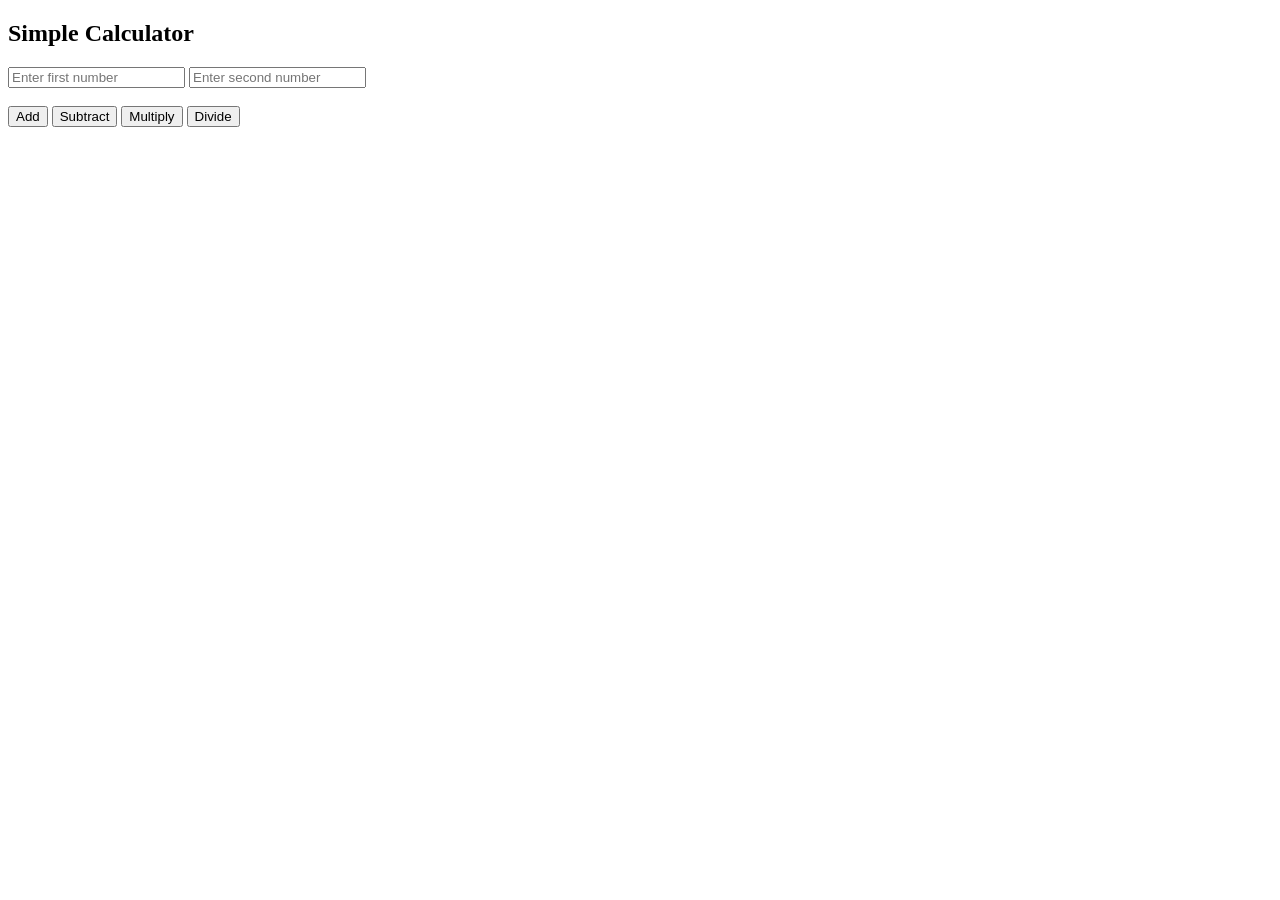
<file: Day 3 - calci/index.html>
<!DOCTYPE html>
<html lang="en">
<head>
    <meta charset="UTF-8">
    <title>Calculator (TypeScript)</title>
</head>
<body>

    <h2>Simple Calculator</h2>

    <input type="number" id="num1" placeholder="Enter first number">
    <input type="number" id="num2" placeholder="Enter second number">

    <br><br>

    <button onclick="add()">Add</button>
    <button onclick="subtract()">Subtract</button>
    <button onclick="multiply()">Multiply</button>
    <button onclick="divide()">Divide</button>

    <!-- JS generated from TypeScript -->
    <script src="./index.js"></script>
</body>
</html>
</file>
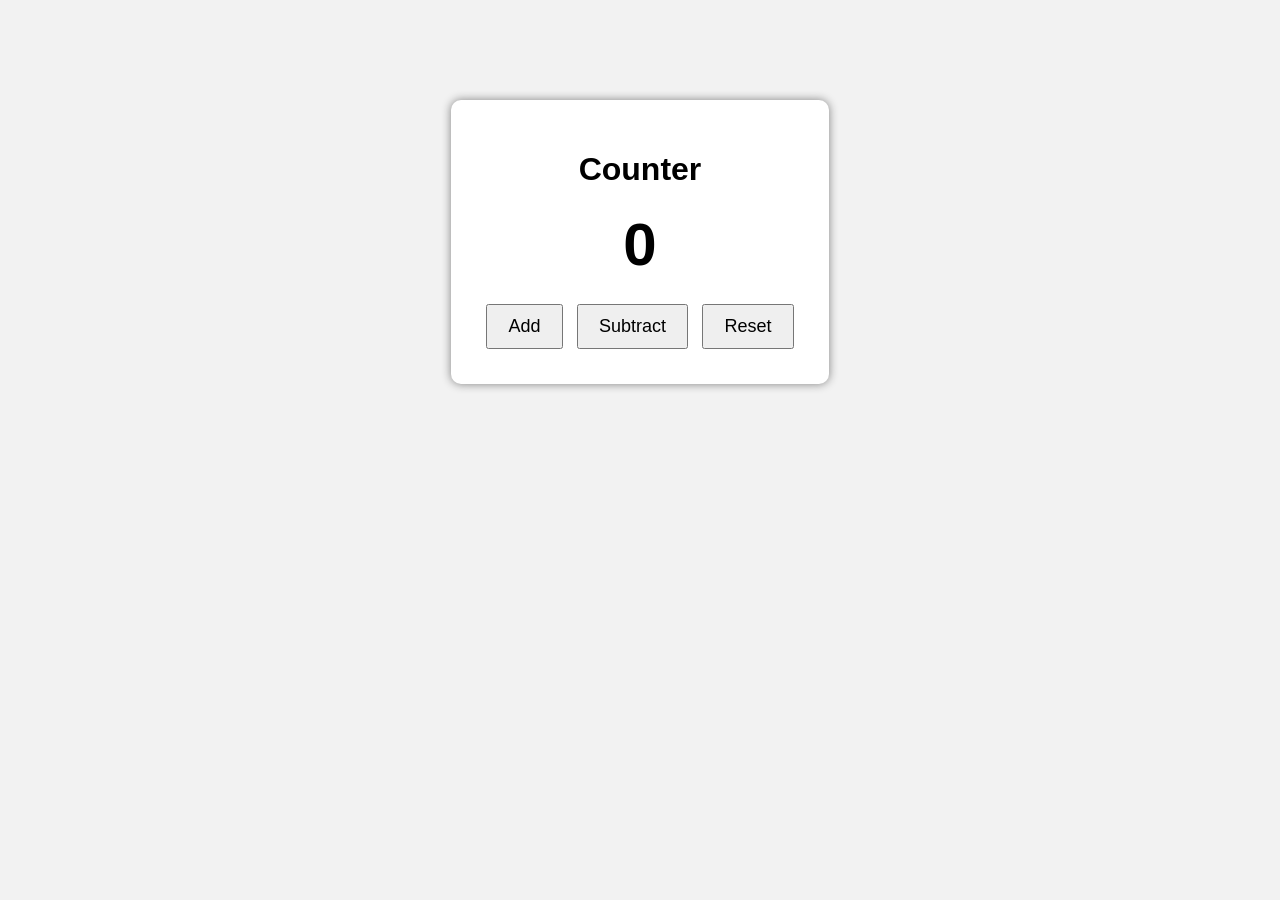
<file: Day 3 - calci/Counter/index.html>
<!DOCTYPE html>
<html lang="en">
<head>
<meta charset="UTF-8">
<title>Counter</title>

<link rel="stylesheet" href="./style.css">

</head>
<body>

<div class="box">
    <h1>Counter</h1>
    <h2 id="count">0</h2>

    <div class="buttons">
        <button onclick="increase()">Add</button>
        <button onclick="decrease()">Subtract</button>
        <button onclick="resetCounter()">Reset</button>
    </div>
</div>

<script src="./index.js"></script>

</body>
</html>
</file>
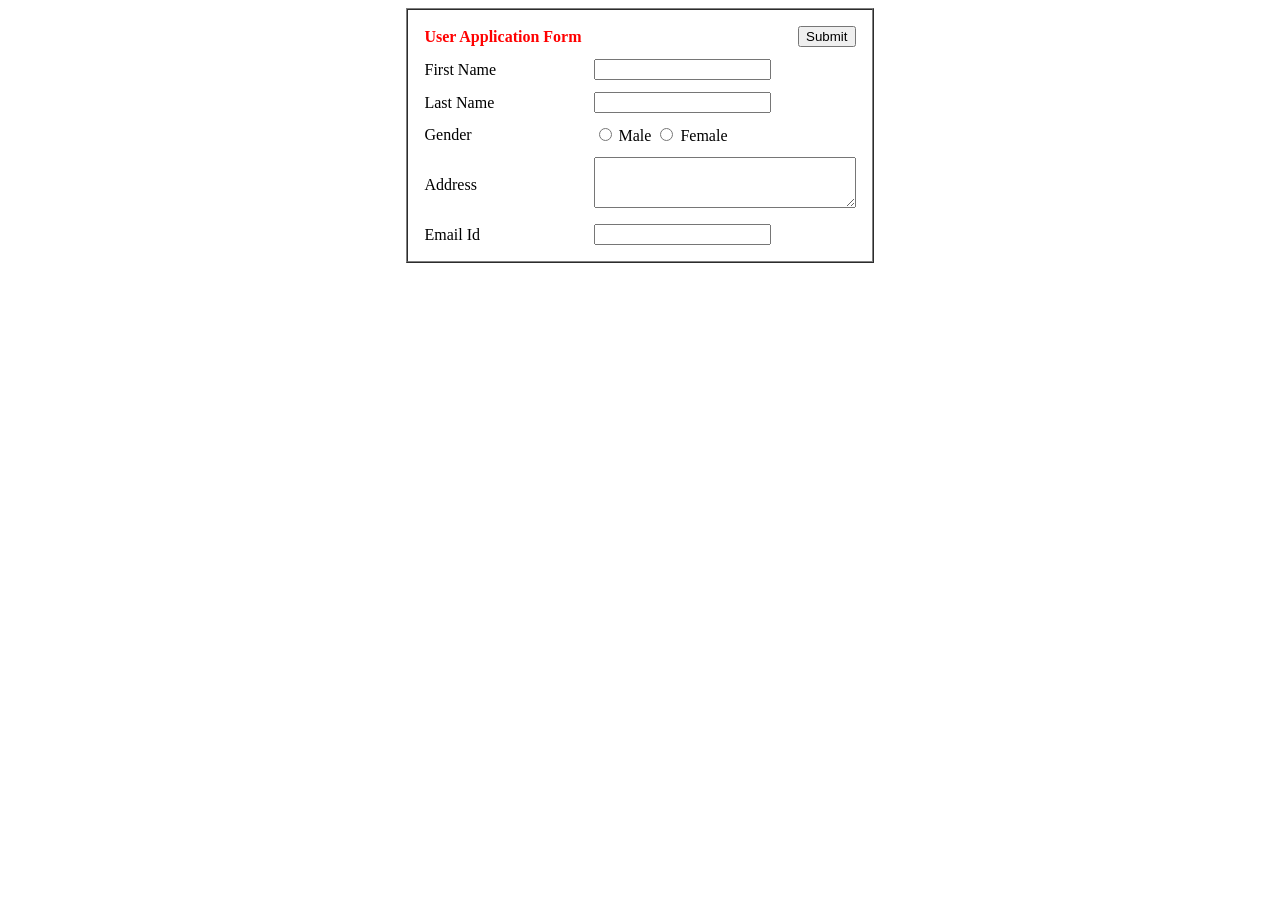
<file: Day 1 -HTML/form.html>
<!DOCTYPE html>
<html>
<head>
    <title>User Application Form</title>
</head>
<body>

<form>
<table border="1" cellpadding="10" cellspacing="0" align="center">
    <tr>
        <td>

            <!-- Inner table (NO borders) -->
            <table border="0" cellpadding="6" cellspacing="0" width="100%">
                <tr>
                    <td colspan="2" align="center">
                        <font color="red"><b>User Application Form</b></font>
                    </td>
                    <td align="right">
                        <input type="submit" value="Submit">
                    </td>
                </tr>

                <tr>
                    <td>First Name</td>
                    <td colspan="2">
                        <input type="text">
                    </td>
                </tr>

                <tr>
                    <td>Last Name</td>
                    <td colspan="2">
                        <input type="text">
                    </td>
                </tr>

                <tr>
                    <td>Gender</td>
                    <td colspan="2">
                        <input type="radio" name="g"> Male
                        <input type="radio" name="g"> Female
                    </td>
                </tr>

                <tr>
                    <td>Address</td>
                    <td colspan="2">
                        <textarea rows="3" cols="30"></textarea>
                    </td>
                </tr>

                <tr>
                    <td>Email Id</td>
                    <td colspan="2">
                        <input type="text">
                    </td>
                </tr>
            </table>

        </td>
    </tr>
</table>
</form>

</body>
</html>
</file>
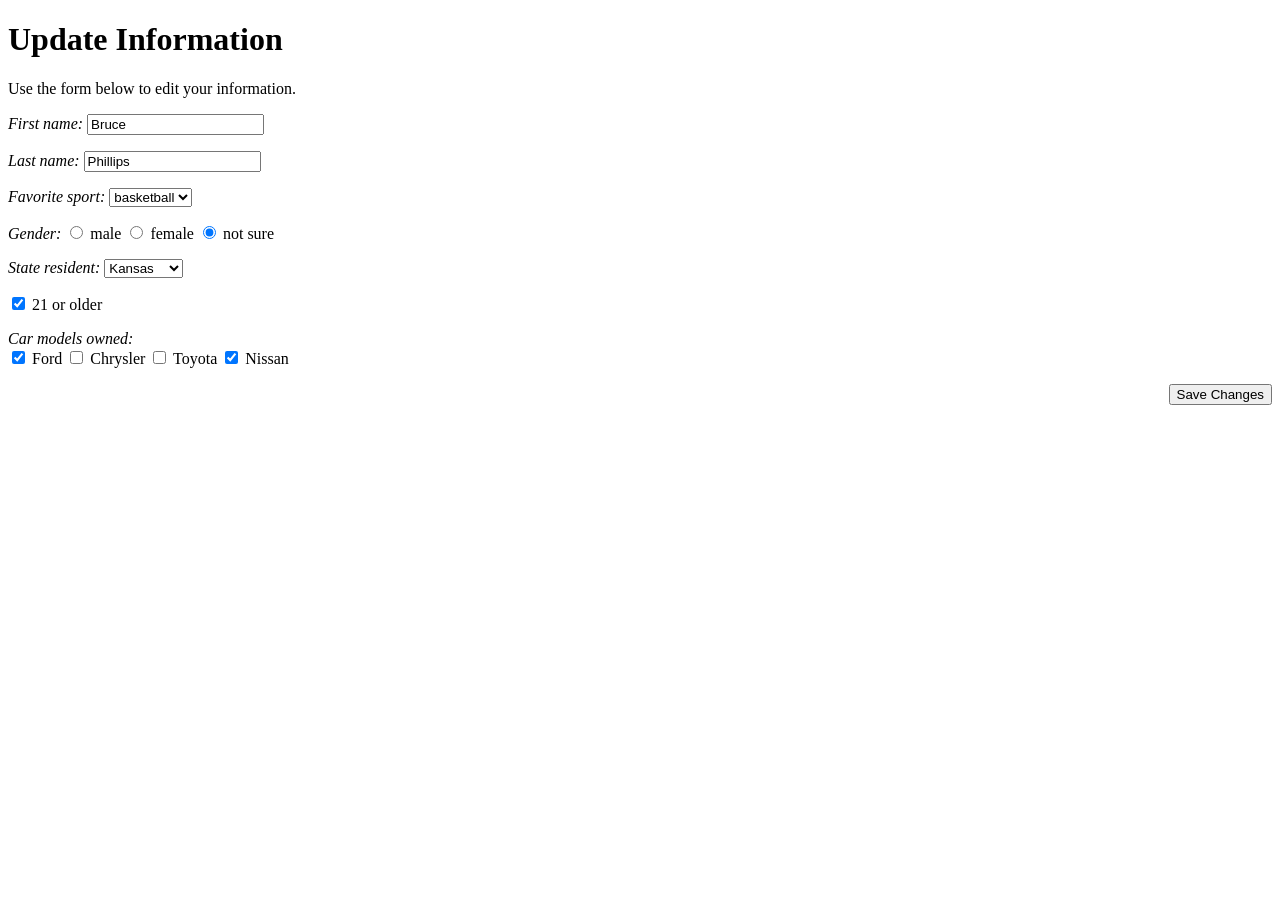
<file: Day 1 -HTML/info.html>
<!DOCTYPE html>
<html>
<head>
    <title>Update Information</title>
</head>
<body>

<h1>Update Information</h1>
<p>Use the form below to edit your information.</p>

<form>
    <p>
        <label><i>First name:</i></label>
        <input type="text" value="Bruce">
    </p>

    <p>
        <label><i>Last name:</i></label>
        <input type="text" value="Phillips">
    </p>

    <p>
        <label><i>Favorite sport:</i></label>
        <!-- Default dropdown (blue + vertical arrows) -->
        <select>
            <option selected>basketball</option>
            <option>football</option>
            <option>cricket</option>
            <option>tennis</option>
        </select>
    </p>

    <p>
        <label><i>Gender:</i></label>
        <input type="radio" name="gender"> male
        <input type="radio" name="gender"> female
        <input type="radio" name="gender" checked> not sure
    </p>

    <p>
        <label><i>State resident:</i></label>
        <!-- Default dropdown (blue + vertical arrows) -->
        <select>
            <option selected>Kansas</option>
            <option>Texas</option>
            <option>California</option>
            <option>Florida</option>
        </select>
    </p>

    <p>
        <input type="checkbox" checked> 21 or older
    </p>

    <p>
        <label><i>Car models owned:</i></label><br>
        <input type="checkbox" checked> Ford
        <input type="checkbox"> Chrysler
        <input type="checkbox"> Toyota
        <input type="checkbox" checked> Nissan
    </p>

    <!-- Save button aligned RIGHT -->
    <p align="right">
        <input type="submit" value="Save Changes">
    </p>
</form>

</body>
</html>
</file>
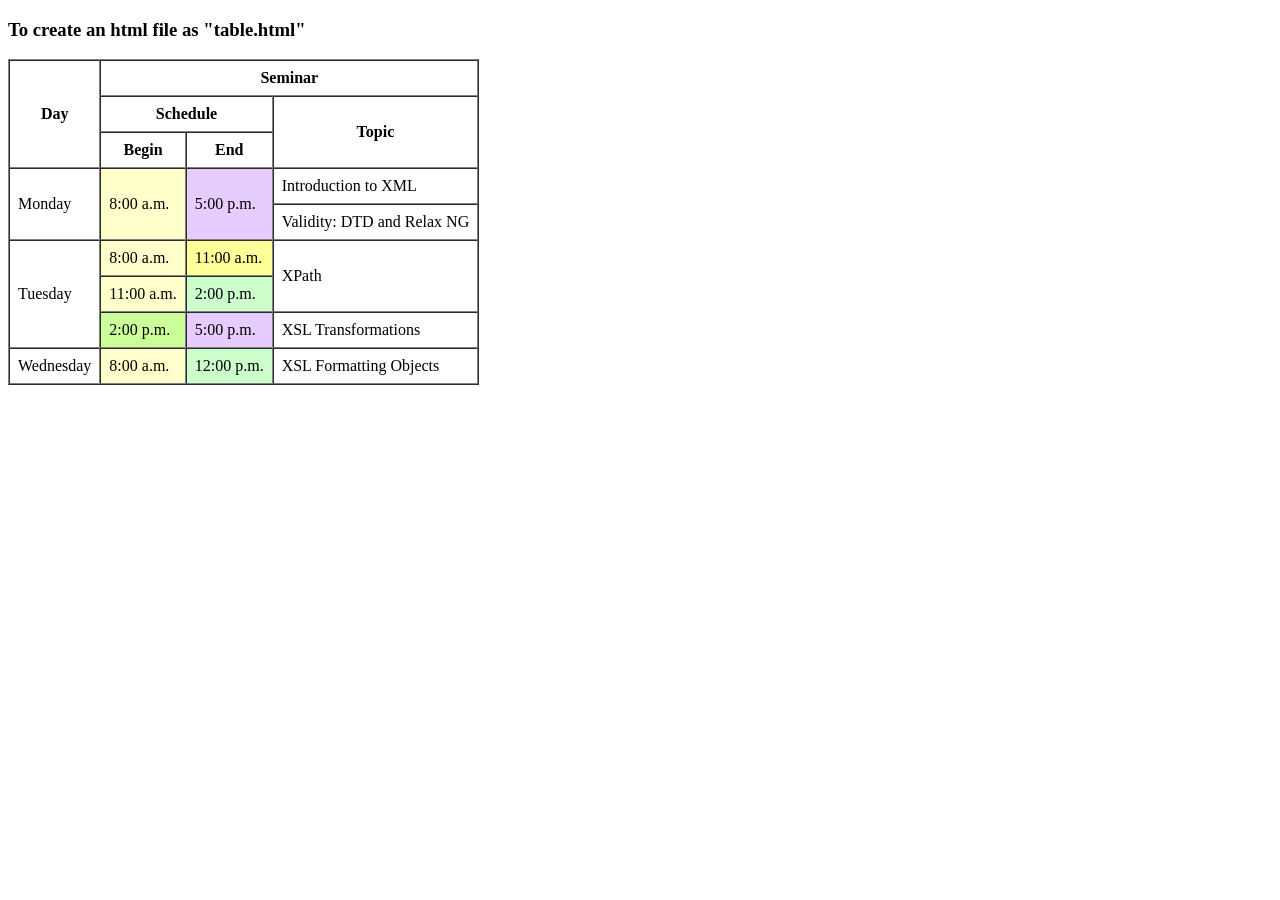
<file: Day 1 -HTML/schedule.html>
<!DOCTYPE html>
<html>
<head>
    <title>Seminar Schedule</title>
</head>
<body>

<h3>To create an html file as "table.html"</h3>

<table border="1" cellspacing="0" cellpadding="8">
    <tr>
        <th rowspan="3">Day</th>
        <th colspan="3">Seminar</th>
    </tr>
    <tr>
        <th colspan="2">Schedule</th>
        <th rowspan="2">Topic</th>
    </tr>
    <tr>
        <th>Begin</th>
        <th>End</th>
    </tr>

    <!-- Monday -->
    <tr>
        <td rowspan="2">Monday</td>
        <td rowspan="2" bgcolor="#FFFFCC">8:00 a.m.</td>
        <td rowspan="2" bgcolor="#E6CCFF">5:00 p.m.</td>
        <td>Introduction to XML</td>
    </tr>
    <tr>
        <td>Validity: DTD and Relax NG</td>
    </tr>

    <!-- Tuesday -->
    <tr>
        <td rowspan="3">Tuesday</td>
        <td bgcolor="#FFFFCC">8:00 a.m.</td>
        <td bgcolor="#FFFF99">11:00 a.m.</td>
        <td rowspan="2">XPath</td>
    </tr>
    <tr>
        <td bgcolor="#FFFFCC">11:00 a.m.</td>
        <td bgcolor="#CCFFCC">2:00 p.m.</td>
    </tr>
    <tr>
        <td bgcolor="#CCFF99">2:00 p.m.</td>
        <td bgcolor="#E6CCFF">5:00 p.m.</td>
        <td>XSL Transformations</td>
    </tr>

    <!-- Wednesday -->
    <tr>
        <td>Wednesday</td>
        <td bgcolor="#FFFFCC">8:00 a.m.</td>
        <td bgcolor="#CCFFCC">12:00 p.m.</td>
        <td>XSL Formatting Objects</td>
    </tr>

</table>

</body>
</html>
</file>
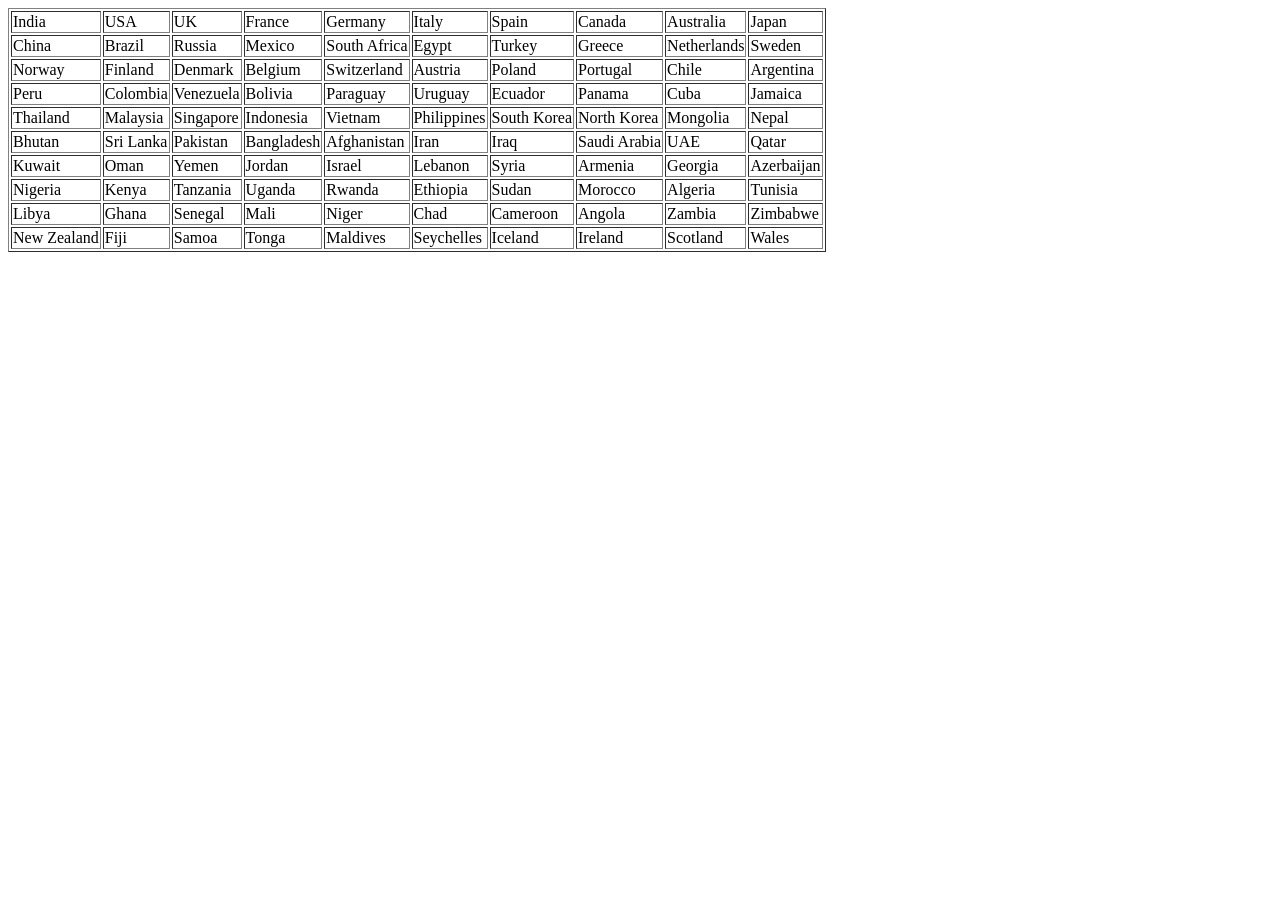
<file: Day 1 -HTML/table.html>
<!DOCTYPE html>
<html>
<head>
    <title>10x10 Places Table</title>
</head>
<body>

<table border="1">
    <tr>
        <td>India</td><td>USA</td><td>UK</td><td>France</td><td>Germany</td><td>Italy</td><td>Spain</td><td>Canada</td><td>Australia</td><td>Japan</td>
    </tr>
    <tr>
        <td>China</td><td>Brazil</td><td>Russia</td><td>Mexico</td><td>South Africa</td><td>Egypt</td><td>Turkey</td><td>Greece</td><td>Netherlands</td><td>Sweden</td>
    </tr>
    <tr>
        <td>Norway</td><td>Finland</td><td>Denmark</td><td>Belgium</td><td>Switzerland</td><td>Austria</td><td>Poland</td><td>Portugal</td><td>Chile</td><td>Argentina</td>
    </tr>
    <tr>
        <td>Peru</td><td>Colombia</td><td>Venezuela</td><td>Bolivia</td><td>Paraguay</td><td>Uruguay</td><td>Ecuador</td><td>Panama</td><td>Cuba</td><td>Jamaica</td>
    </tr>
    <tr>
        <td>Thailand</td><td>Malaysia</td><td>Singapore</td><td>Indonesia</td><td>Vietnam</td><td>Philippines</td><td>South Korea</td><td>North Korea</td><td>Mongolia</td><td>Nepal</td>
    </tr>
    <tr>
        <td>Bhutan</td><td>Sri Lanka</td><td>Pakistan</td><td>Bangladesh</td><td>Afghanistan</td><td>Iran</td><td>Iraq</td><td>Saudi Arabia</td><td>UAE</td><td>Qatar</td>
    </tr>
    <tr>
        <td>Kuwait</td><td>Oman</td><td>Yemen</td><td>Jordan</td><td>Israel</td><td>Lebanon</td><td>Syria</td><td>Armenia</td><td>Georgia</td><td>Azerbaijan</td>
    </tr>
    <tr>
        <td>Nigeria</td><td>Kenya</td><td>Tanzania</td><td>Uganda</td><td>Rwanda</td><td>Ethiopia</td><td>Sudan</td><td>Morocco</td><td>Algeria</td><td>Tunisia</td>
    </tr>
    <tr>
        <td>Libya</td><td>Ghana</td><td>Senegal</td><td>Mali</td><td>Niger</td><td>Chad</td><td>Cameroon</td><td>Angola</td><td>Zambia</td><td>Zimbabwe</td>
    </tr>
    <tr>
        <td>New Zealand</td><td>Fiji</td><td>Samoa</td><td>Tonga</td><td>Maldives</td><td>Seychelles</td><td>Iceland</td><td>Ireland</td><td>Scotland</td><td>Wales</td>
    </tr>
</table>

</body>
</html>
</file>
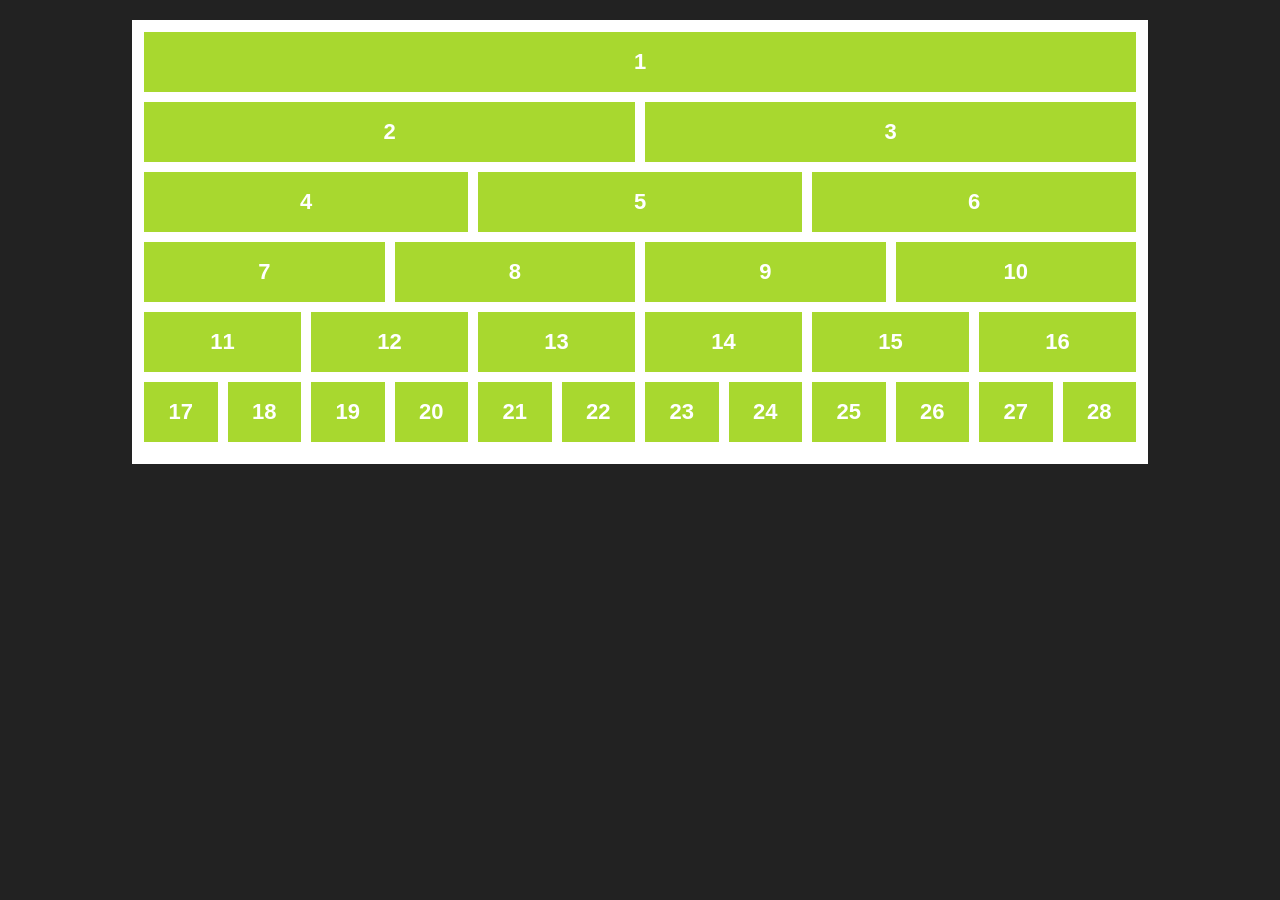
<file: Day 2 - Grids/grid.html>
<!DOCTYPE html>
<html>
<head>
    <title>12 Column Grid Demo</title>

    <style>
        body {
            margin: 0;
            padding: 20px;
            background: #222;
            font-family: Arial, sans-serif;
        }

        .container {
            background: white;
            padding: 12px;
            width: 80%;
            margin: auto;
        }

        .grid {
            display: grid;
            grid-template-columns: repeat(12, 1fr);
            gap: 10px;
            margin-bottom: 10px;
        }

        .box {
            background: #a8d82f;
            height: 60px;
            display: flex;
            align-items: center;
            justify-content: center;
            font-size: 22px;
            color: white;
            font-weight: bold;
        }

        /* column spans */
        .c12 { grid-column: span 12; }
        .c6  { grid-column: span 6; }
        .c4  { grid-column: span 4; }
        .c3  { grid-column: span 3; }
        .c2  { grid-column: span 2; }
        .c1  { grid-column: span 1; }
    </style>
</head>
<body>

<div class="container">

    <!-- Row 1 -->
    <div class="grid">
        <div class="box c12">1</div>
    </div>

    <!-- Row 2 -->
    <div class="grid">
        <div class="box c6">2</div>
        <div class="box c6">3</div>
    </div>

    <!-- Row 3 -->
    <div class="grid">
        <div class="box c4">4</div>
        <div class="box c4">5</div>
        <div class="box c4">6</div>
    </div>

    <!-- Row 4 -->
    <div class="grid">
        <div class="box c3">7</div>
        <div class="box c3">8</div>
        <div class="box c3">9</div>
        <div class="box c3">10</div>
    </div>

    <!-- Row 5 -->
    <div class="grid">
        <div class="box c2">11</div>
        <div class="box c2">12</div>
        <div class="box c2">13</div>
        <div class="box c2">14</div>
        <div class="box c2">15</div>
        <div class="box c2">16</div>
    </div>

    <!-- Row 6 -->
    <div class="grid">
        <div class="box c1">17</div>
        <div class="box c1">18</div>
        <div class="box c1">19</div>
        <div class="box c1">20</div>
        <div class="box c1">21</div>
        <div class="box c1">22</div>
        <div class="box c1">23</div>
        <div class="box c1">24</div>
        <div class="box c1">25</div>
        <div class="box c1">26</div>
        <div class="box c1">27</div>
        <div class="box c1">28</div>
    </div>

</div>

</body>
</html>
</file>
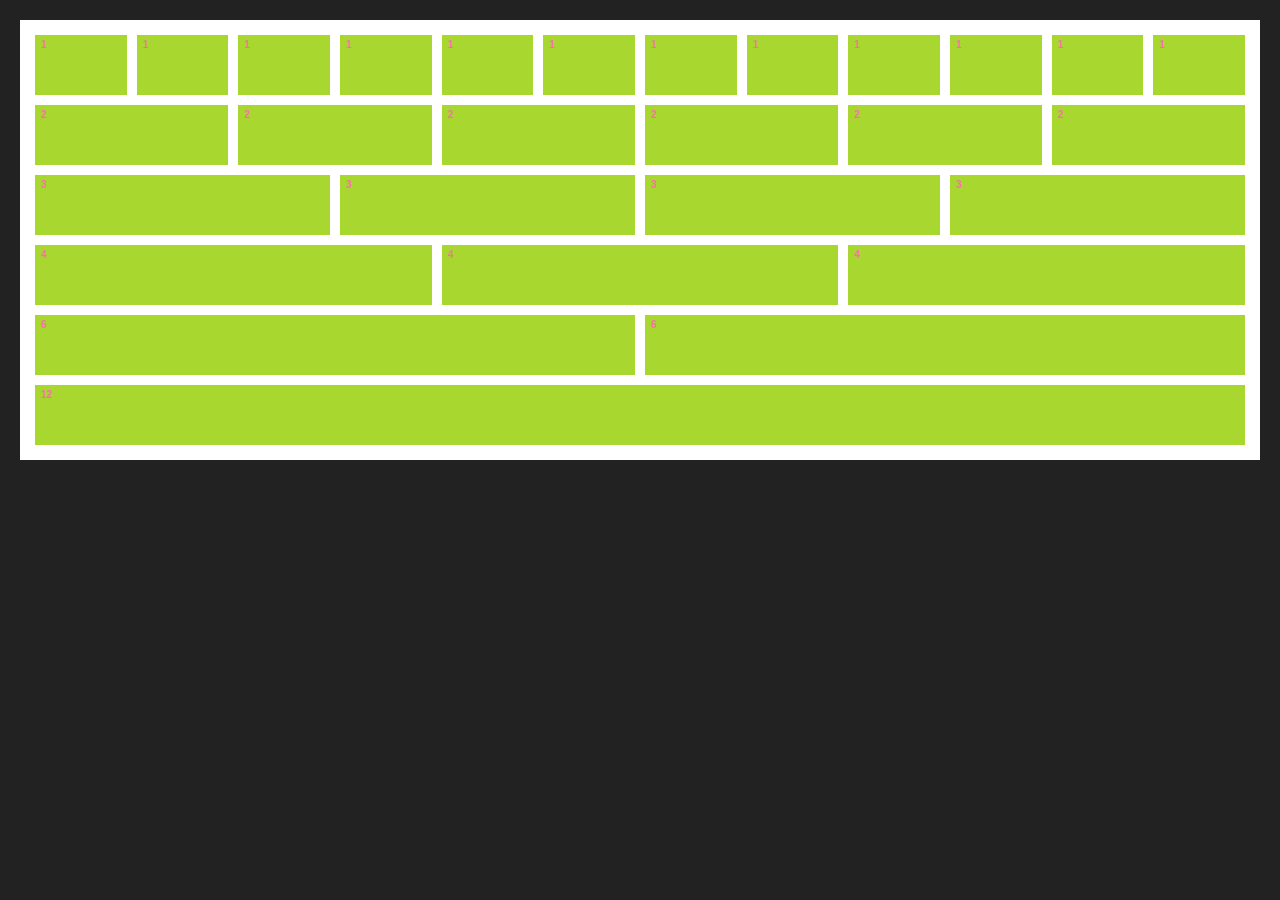
<file: Day 2 - Grids/grid2.html>
<!DOCTYPE html>
<html>
<head>
    <title>Vertical 12 Column Grid</title>

    <style>
        body {
            margin: 0;
            padding: 20px;
            background-color: #222;
            font-family: Arial, sans-serif;
        }

        .grid {
            display: grid;
            grid-template-columns: repeat(12, 1fr);
            gap: 10px;
            background-color: white;
            padding: 15px;
        }

        .box {
            background-color: #a8d82f;
            height: 60px;
            position: relative;
        }

        /* pink corner number */
        .box span {
            position: absolute;
            top: 4px;
            left: 6px;
            font-size: 10px;
            color: hotpink;
            font-weight: bold;
        }

        /* column spans */
        .col-12 { grid-column: span 12; }
        .col-6  { grid-column: span 6; }
        .col-4  { grid-column: span 4; }
        .col-3  { grid-column: span 3; }
        .col-2  { grid-column: span 2; }
        .col-1  { grid-column: span 1; }
    </style>

</head>
<body>

<div class="grid">

    <!-- 1 -->
    <div class="box col-1"><span>1</span></div>
    <div class="box col-1"><span>1</span></div>
    <div class="box col-1"><span>1</span></div>
    <div class="box col-1"><span>1</span></div>
    <div class="box col-1"><span>1</span></div>
    <div class="box col-1"><span>1</span></div>
    <div class="box col-1"><span>1</span></div>
    <div class="box col-1"><span>1</span></div>
    <div class="box col-1"><span>1</span></div>
    <div class="box col-1"><span>1</span></div>
    <div class="box col-1"><span>1</span></div>
    <div class="box col-1"><span>1</span></div>

    <!-- 2 -->
    <div class="box col-2"><span>2</span></div>
    <div class="box col-2"><span>2</span></div>
    <div class="box col-2"><span>2</span></div>
    <div class="box col-2"><span>2</span></div>
    <div class="box col-2"><span>2</span></div>
    <div class="box col-2"><span>2</span></div>

    <!-- 3 -->
    <div class="box col-3"><span>3</span></div>
    <div class="box col-3"><span>3</span></div>
    <div class="box col-3"><span>3</span></div>
    <div class="box col-3"><span>3</span></div>

    <!-- 4 -->
    <div class="box col-4"><span>4</span></div>
    <div class="box col-4"><span>4</span></div>
    <div class="box col-4"><span>4</span></div>

    <!-- 6 -->
    <div class="box col-6"><span>6</span></div>
    <div class="box col-6"><span>6</span></div>

    <!-- 12 -->
    <div class="box col-12"><span>12</span></div>

</div>

</body>
</html>
</file>
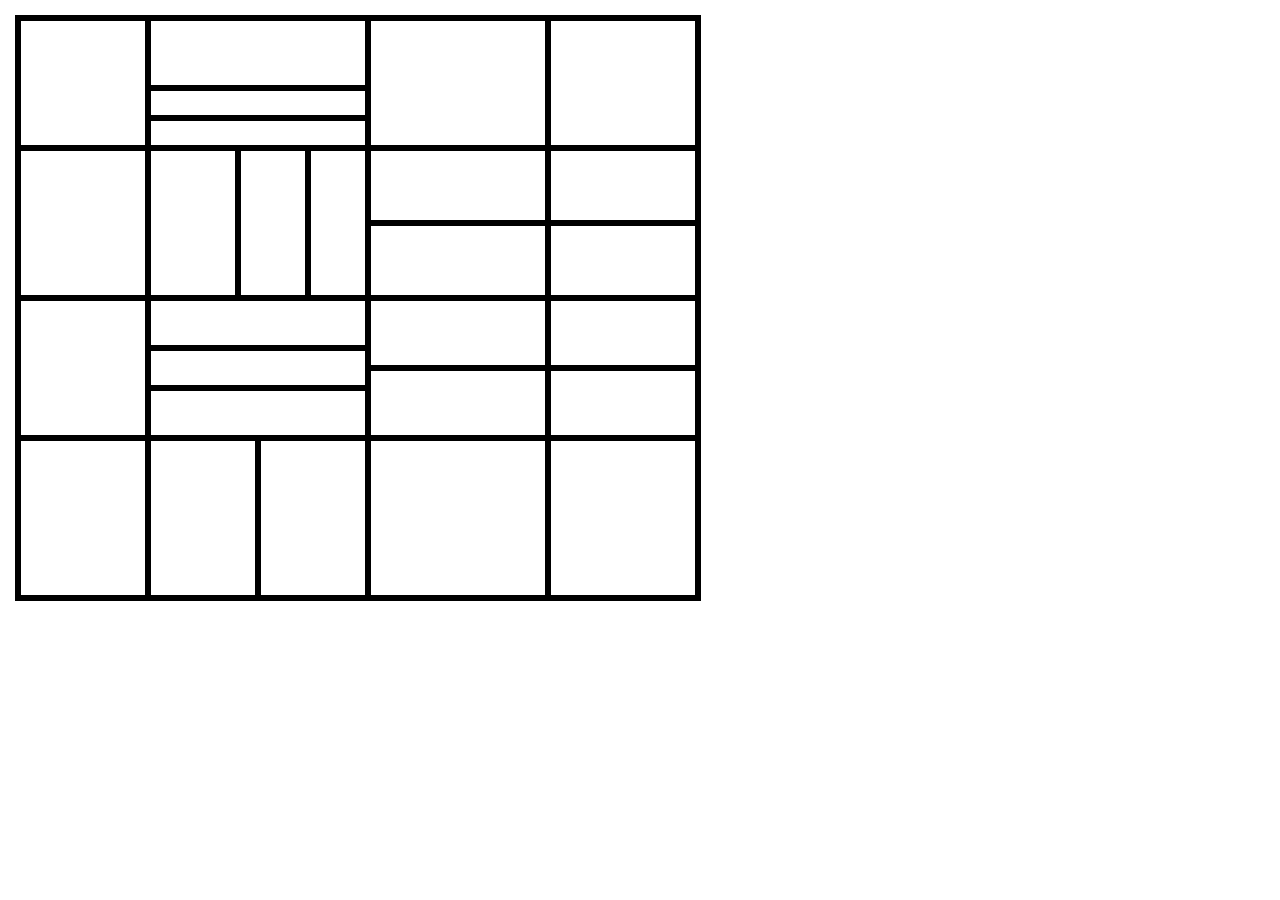
<file: Day 2 - Grids/grid3.html>
<!DOCTYPE html>
<html>
<head>
    <title>Exact Pattern Replica</title>
</head>
<body>

<svg width="700" height="600" viewBox="0 0 700 600"
     xmlns="http://www.w3.org/2000/svg">

    <!-- Outer border -->
    <rect x="10" y="10" width="680" height="580"
          fill="none" stroke="black" stroke-width="6"/>

    <!-- Left narrow -->
    <line x1="140" y1="10" x2="140" y2="590" stroke="black" stroke-width="6"/>
    <!-- Middle -->
    <line x1="360" y1="10" x2="360" y2="590" stroke="black" stroke-width="6"/>
    <!-- Right wide -->
    <line x1="540" y1="10" x2="540" y2="590" stroke="black" stroke-width="6"/>

    <line x1="10" y1="140" x2="690" y2="140" stroke="black" stroke-width="6"/>
    <line x1="10" y1="290" x2="690" y2="290" stroke="black" stroke-width="6"/>
    <line x1="10" y1="430" x2="690" y2="430" stroke="black" stroke-width="6"/>

    <!-- Top middle -->
    <line x1="140" y1="80" x2="360" y2="80" stroke="black" stroke-width="6"/>
    <line x1="140" y1="110" x2="360" y2="110" stroke="black" stroke-width="6"/>

    <!-- Bottom middle -->
    <line x1="140" y1="340" x2="360" y2="340" stroke="black" stroke-width="6"/>
    <line x1="140" y1="380" x2="360" y2="380" stroke="black" stroke-width="6"/>

    <!-- ===== Right column: ONLY 2 horizontal cells, split in middle ===== -->
    <line x1="360" y1="215" x2="690" y2="215" stroke="black" stroke-width="6"/>
    <line x1="360" y1="360" x2="690" y2="360" stroke="black" stroke-width="6"/>

    <!-- ===== Center vertical splits (ONLY in middle row) ===== -->
    <line x1="230" y1="140" x2="230" y2="290" stroke="black" stroke-width="6"/>
    <line x1="300" y1="140" x2="300" y2="290" stroke="black" stroke-width="6"/>

    <!-- ===== Bottom row: ONLY 2 middle columns ===== -->
    <line x1="250" y1="430" x2="250" y2="590" stroke="black" stroke-width="6"/>

</svg>

</body>
</html>
</file>
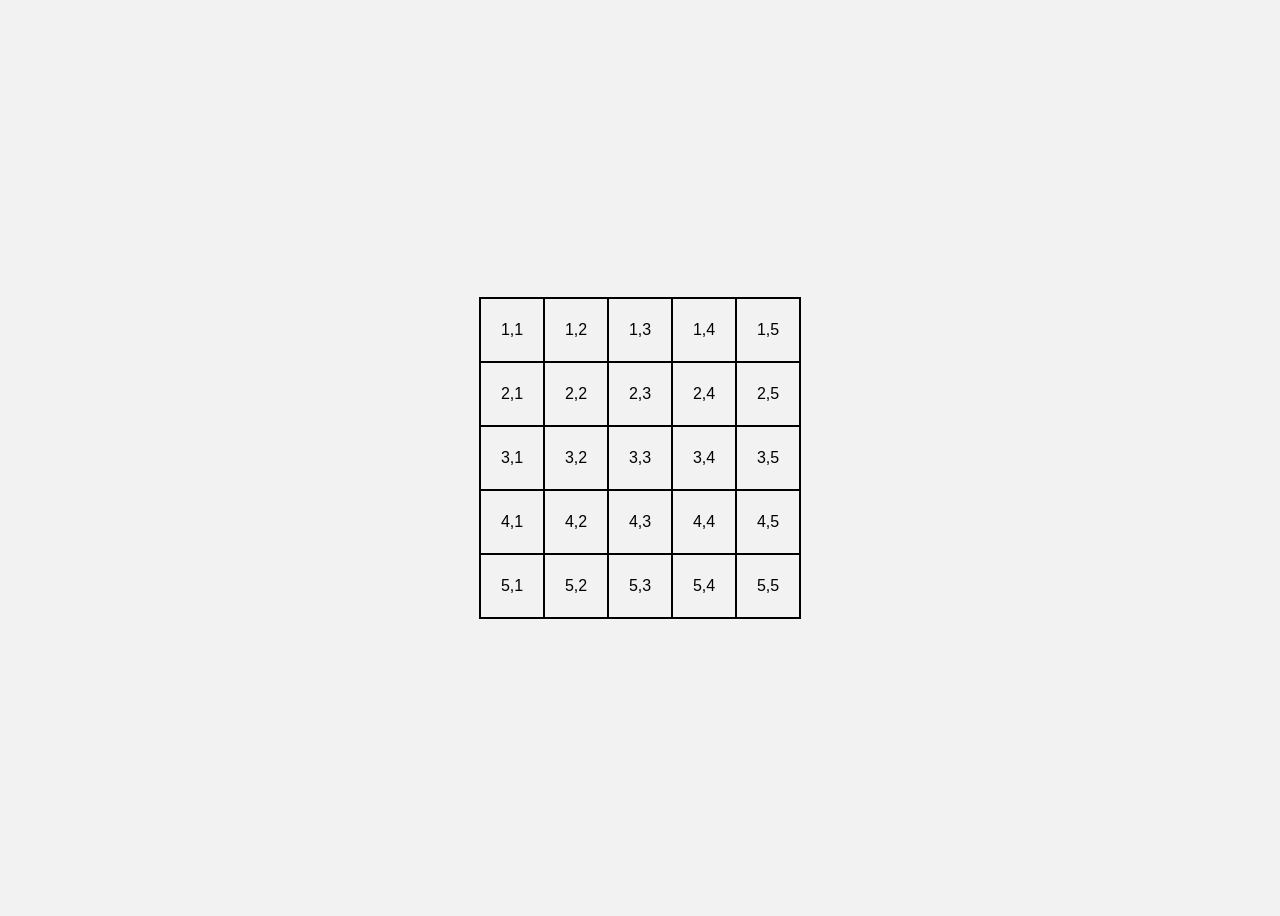
<file: Day 2 - Grids/index2.html>
<!DOCTYPE html>
<html lang="en">
<head>
    <meta charset="UTF-8">
    <title>5x5 Table using DOM</title>
    <link rel="stylesheet" href="style2.css">
</head>
<body>

    <!-- Table will be created by JavaScript -->

    <script src="index2.js"></script>
</body>
</html>
</file>
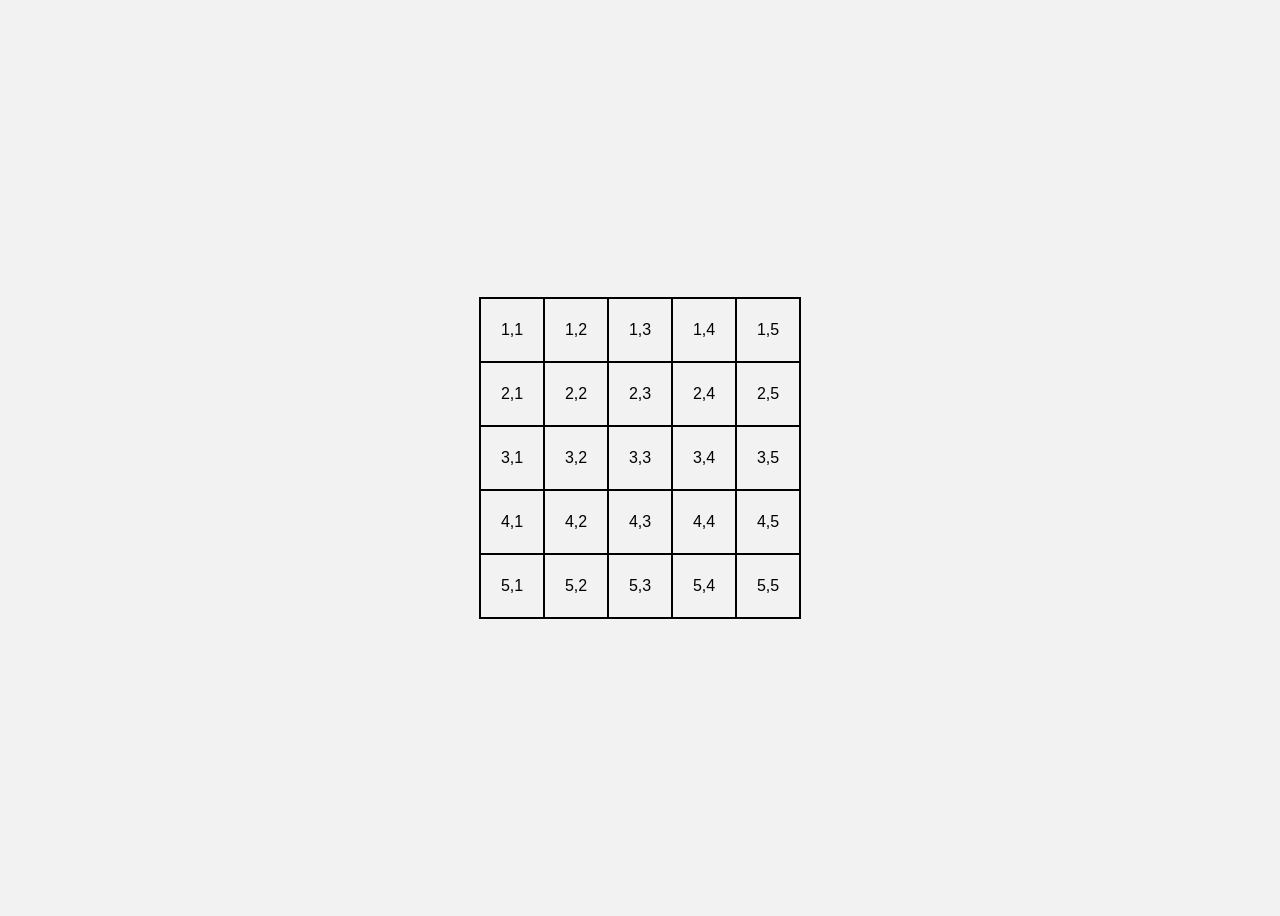
<file: Day 4 - DOM/dom.html>
<!DOCTYPE html>
<html lang="en">
<head>
    <meta charset="UTF-8">
    <title>5x5 Table using DOM</title>
    <link rel="stylesheet" href="dom.css">
</head>
<body>

    <script src="dom.js"></script>
</body>
</html>
</file>
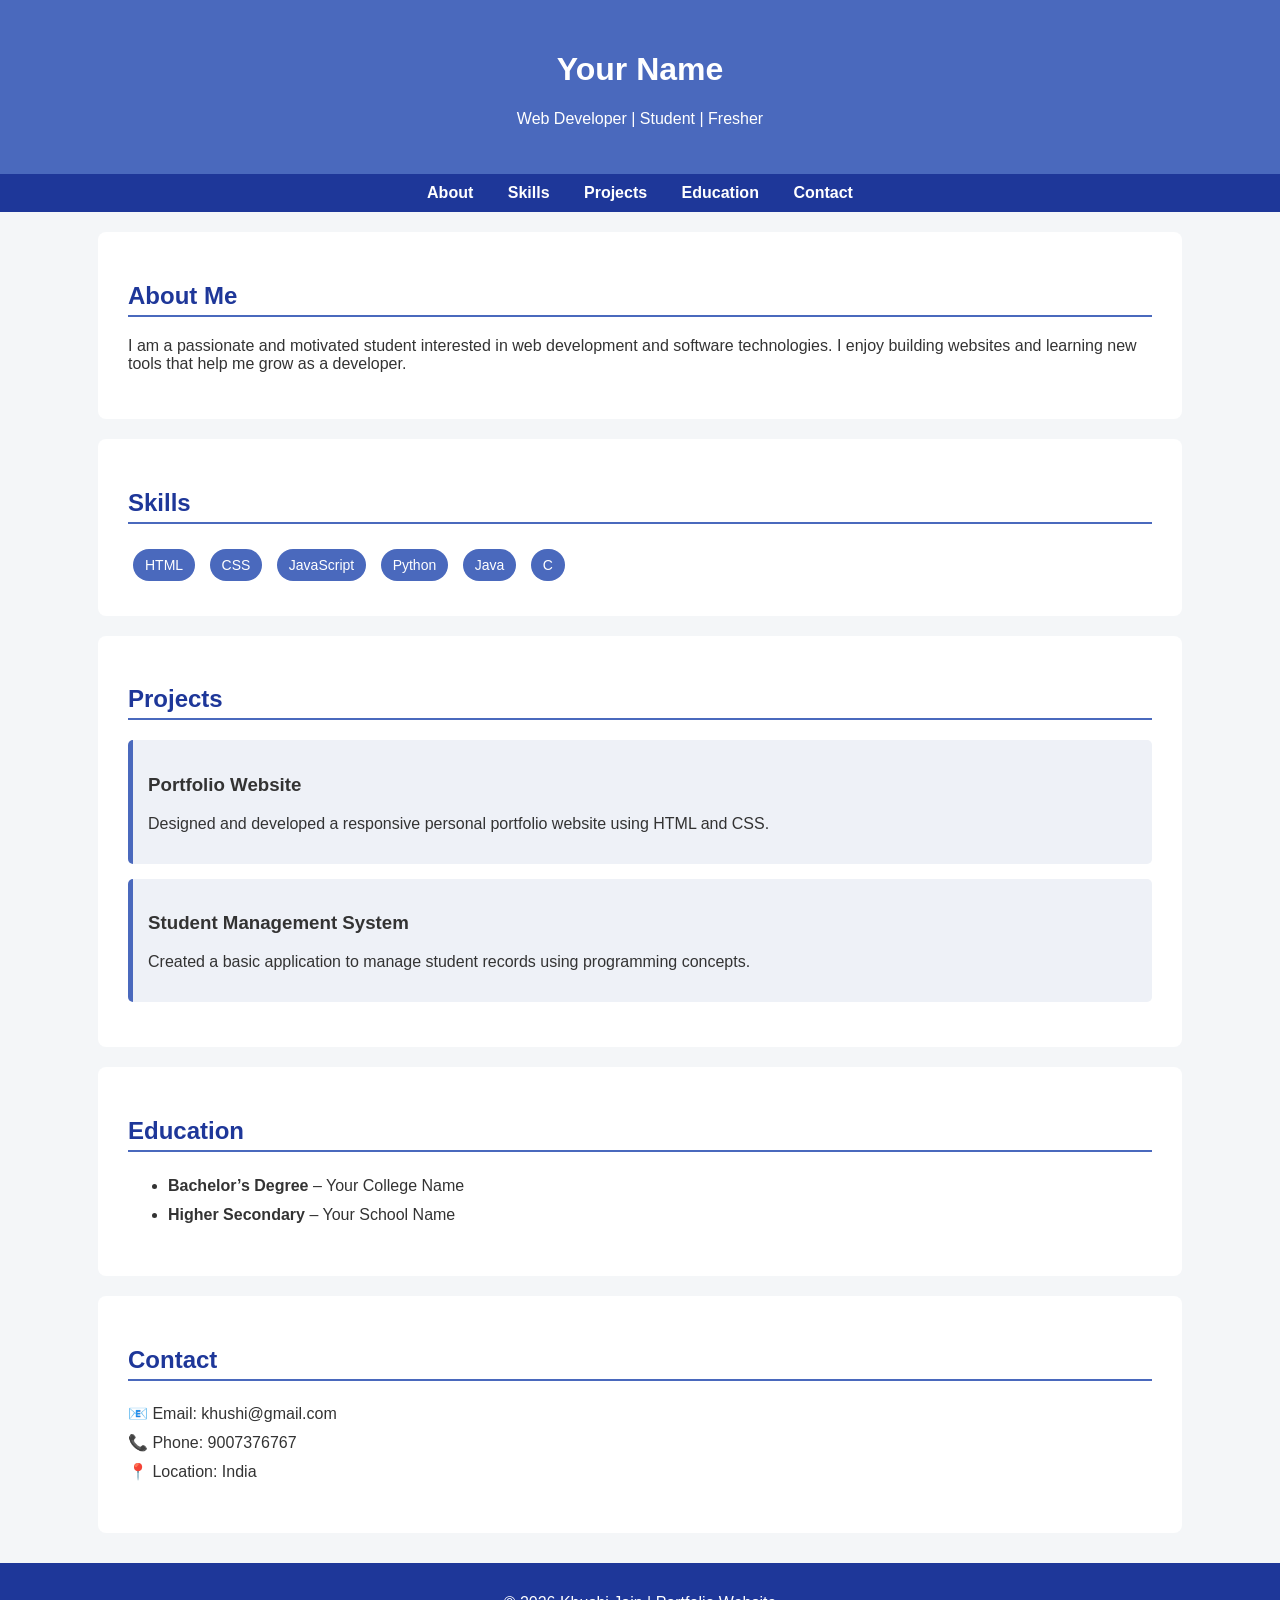
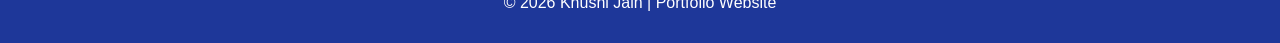
<file: Day 5 - Websites/portfolio.html>
<!DOCTYPE html>
<html>
<head>
    <title>My Portfolio</title>

    <style>
        body {
            margin: 0;
            font-family: Arial, Helvetica, sans-serif;
            background-color: #f4f6f8;
            color: #333;
        }

        header {
            background-color: #4a69bd;
            color: white;
            padding: 30px;
            text-align: center;
        }

        nav {
            background-color: #1e3799;
            padding: 10px;
            text-align: center;
        }

        nav a {
            color: white;
            text-decoration: none;
            margin: 0 15px;
            font-weight: bold;
        }

        nav a:hover {
            text-decoration: underline;
        }

        section {
            padding: 30px;
            margin: 20px auto;
            width: 80%;
            background-color: white;
            border-radius: 8px;
        }

        h2 {
            color: #1e3799;
            border-bottom: 2px solid #4a69bd;
            padding-bottom: 5px;
        }

        ul {
            line-height: 1.8;
        }

        .skills span {
            background-color: #4a69bd;
            color: white;
            padding: 8px 12px;
            margin: 5px;
            display: inline-block;
            border-radius: 20px;
            font-size: 14px;
        }

        .project {
            background-color: #eef1f7;
            padding: 15px;
            margin-bottom: 15px;
            border-left: 5px solid #4a69bd;
            border-radius: 5px;
        }

        footer {
            background-color: #1e3799;
            color: white;
            text-align: center;
            padding: 15px;
            margin-top: 30px;
        }

        .contact p {
            line-height: 1.8;
        }
    </style>

</head>
<body>

<header>
    <h1>Your Name</h1>
    <p>Web Developer | Student | Fresher</p>
</header>

<nav>
    <a href="#about">About</a>
    <a href="#skills">Skills</a>
    <a href="#projects">Projects</a>
    <a href="#education">Education</a>
    <a href="#contact">Contact</a>
</nav>

<section id="about">
    <h2>About Me</h2>
    <p>
        I am a passionate and motivated student interested in web development and
        software technologies. I enjoy building websites and learning new tools
        that help me grow as a developer.
    </p>
</section>

<section id="skills">
    <h2>Skills</h2>
    <div class="skills">
        <span>HTML</span>
        <span>CSS</span>
        <span>JavaScript</span>
        <span>Python</span>
        <span>Java</span>
        <span>C</span>
    </div>
</section>

<section id="projects">
    <h2>Projects</h2>

    <div class="project">
        <h3>Portfolio Website</h3>
        <p>
            Designed and developed a responsive personal portfolio website
            using HTML and CSS.
        </p>
    </div>

    <div class="project">
        <h3>Student Management System</h3>
        <p>
            Created a basic application to manage student records using
            programming concepts.
        </p>
    </div>

</section>

<section id="education">
    <h2>Education</h2>
    <ul>
        <li><b>Bachelor’s Degree</b> – Your College Name</li>
        <li><b>Higher Secondary</b> – Your School Name</li>
    </ul>
</section>

<section id="contact" class="contact">
    <h2>Contact</h2>
    <p>
        📧 Email: khushi@gmail.com <br>
        📞 Phone: 9007376767 <br>
        📍 Location: India
    </p>
</section>

<footer>
    <p>© 2026 Khushi Jain | Portfolio Website</p>
</footer>

</body>
</html>
</file>
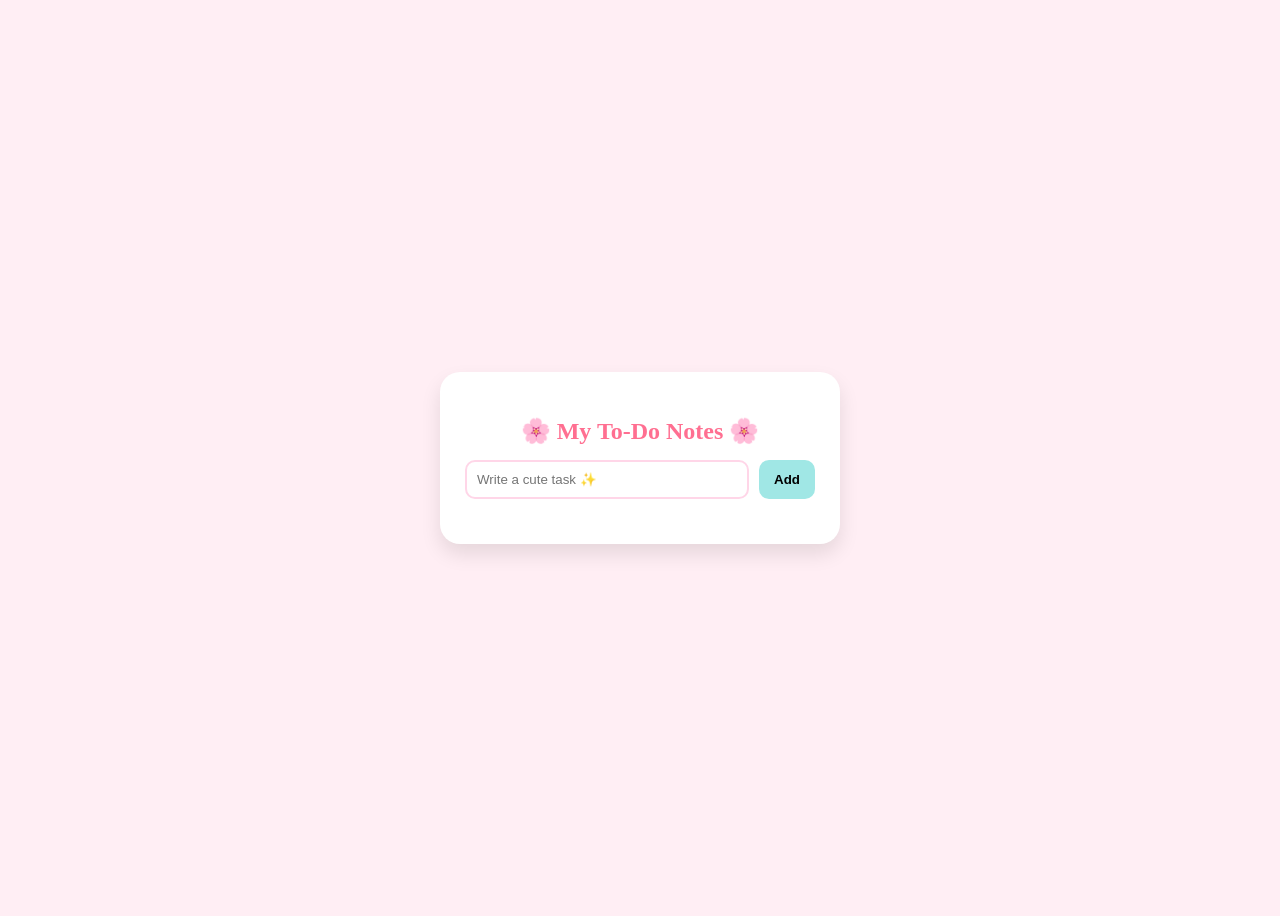
<file: Day 5 - Websites/todo.html>
<!DOCTYPE html>
<html lang="en">
<head>
    <meta charset="UTF-8">
    <title>My Cute To-Do Notes</title>

    <style>
        body {
            background: #ffeef4; /* pale pink background */
            font-family: "Comic Sans MS", "Poppins", cursive;
            display: flex;
            justify-content: center;
            align-items: center;
            height: 100vh;
        }

        .todo-container {
            background: #fff;
            padding: 25px;
            width: 350px;
            border-radius: 20px;
            box-shadow: 0 10px 20px rgba(0,0,0,0.1);
        }

        h2 {
            text-align: center;
            color: #ff6f91;
            margin-bottom: 15px;
        }

        .input-area {
            display: flex;
            gap: 10px;
        }

        input {
            flex: 1;
            padding: 10px;
            border-radius: 10px;
            border: 2px solid #ffd6e8;
            outline: none;
        }

        button {
            padding: 10px 15px;
            border: none;
            border-radius: 10px;
            background: #a0e7e5; /* pale blue */
            cursor: pointer;
            font-weight: bold;
        }

        button:hover {
            background: #87dcd9;
        }

        ul {
            list-style: none;
            padding: 0;
            margin-top: 20px;
        }

        li {
            background: #fff3b0; /* pale yellow */
            margin-bottom: 10px;
            padding: 12px;
            border-radius: 12px;
            display: flex;
            justify-content: space-between;
            align-items: center;
            box-shadow: 0 5px 10px rgba(0,0,0,0.1);
        }

        li span {
            color: #333;
        }

        .delete-btn {
            background: #ffb3c6; /* soft pink */
            border: none;
            border-radius: 8px;
            padding: 5px 10px;
            cursor: pointer;
        }

        .delete-btn:hover {
            background: #ff8fab;
        }
    </style>
</head>
<body>

<div class="todo-container">
    <h2>🌸 My To-Do Notes 🌸</h2>

    <div class="input-area">
        <input type="text" id="taskInput" placeholder="Write a cute task ✨">
        <button onclick="addTask()">Add</button>
    </div>

    <ul id="taskList"></ul>
</div>

<script>
    function addTask() {
        const input = document.getElementById("taskInput");
        const taskText = input.value.trim();

        if (taskText === "") return;

        const li = document.createElement("li");

        const span = document.createElement("span");
        span.textContent = taskText;

        const deleteBtn = document.createElement("button");
        deleteBtn.textContent = "✕";
        deleteBtn.className = "delete-btn";

        deleteBtn.onclick = function () {
            li.remove();
        };

        li.appendChild(span);
        li.appendChild(deleteBtn);

        document.getElementById("taskList").appendChild(li);

        input.value = "";
    }
</script>

</body>
</html>
</file>
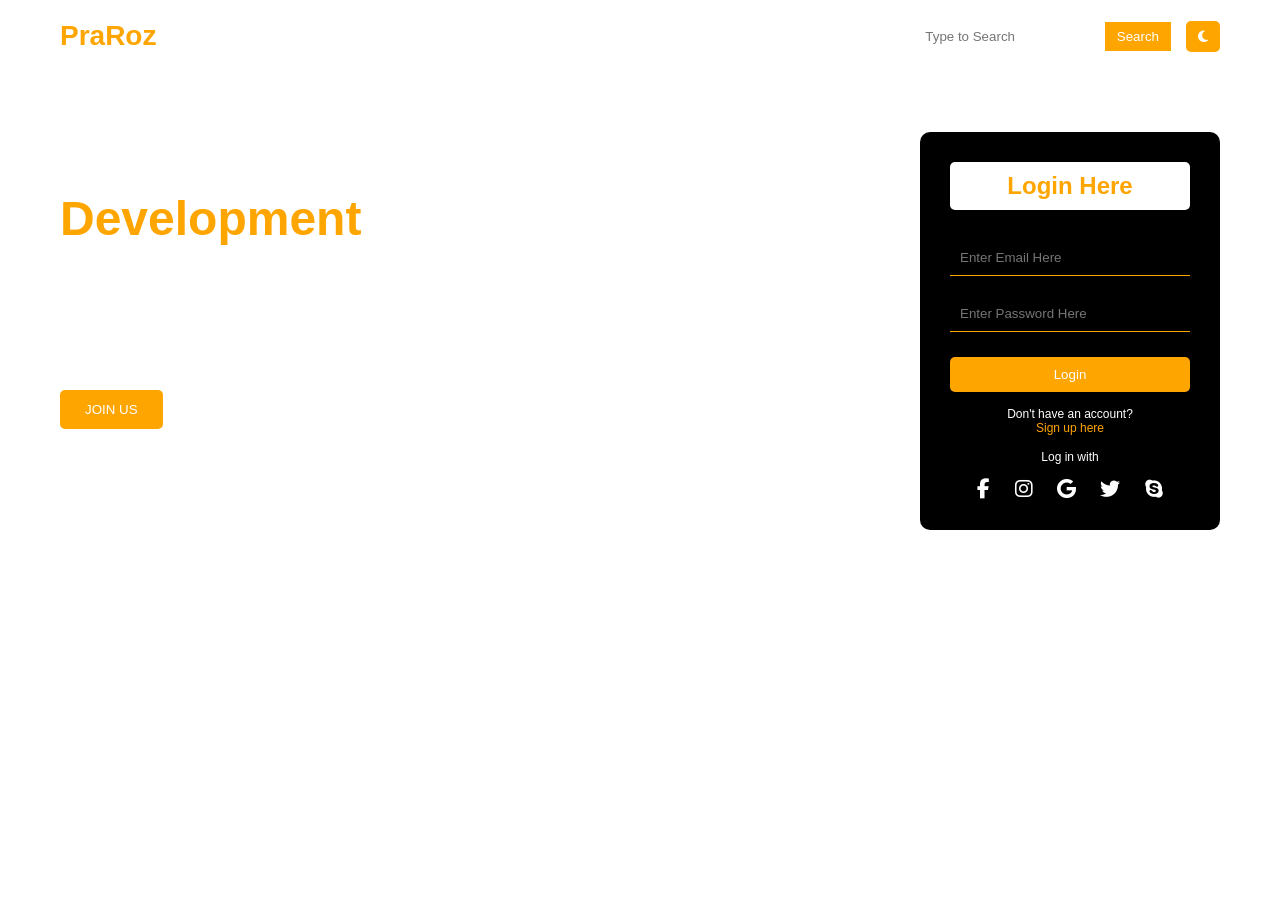
<file: Day 5 - Websites/website.html>
<!DOCTYPE html>
<html lang="en">
<head>
    <meta charset="UTF-8">
    <title>Web Design & Development</title>

    <!-- Font Awesome -->
    <link rel="stylesheet"
          href="https://cdnjs.cloudflare.com/ajax/libs/font-awesome/6.5.0/css/all.min.css">

    <style>
        * {
            margin: 0;
            padding: 0;
            box-sizing: border-box;
            font-family: Arial, sans-serif;
        }

        /*  LIGHT MODE  */
        body {
            height: 100vh;
            background-image: url("https://images.unsplash.com/photo-1519681393784-d120267933ba");
            background-size: cover;
            background-position: center;
            background-repeat: no-repeat;
            color: white;
            transition: 0.4s ease;
        }

        /* DARK MODE  */
        body.dark {
            background-image: url("https://images.unsplash.com/photo-1501785888041-af3ef285b470");
            color: #f1f1f1;
        }

        /* Navbar */
        .navbar {
            display: flex;
            justify-content: space-between;
            align-items: center;
            padding: 20px 60px;
        }

        .logo {
            font-size: 28px;
            font-weight: bold;
            color: orange;
        }

        .menu {
            display: flex;
            align-items: center;
        }

        .menu a {
            margin: 0 15px;
            text-decoration: none;
            color: white;
            font-size: 14px;
        }

        /* Dropdown */
        .dropdown {
            position: relative;
        }

        .dropdown > a {
            cursor: pointer;
        }

        .dropdown-content {
            display: none;
            position: absolute;
            top: 25px;
            left: 0;
            background-color: #111;
            min-width: 150px;
            border-radius: 5px;
            overflow: hidden;
            z-index: 10;
        }

        .dropdown-content a {
            display: block;
            padding: 10px;
            font-size: 13px;
            color: white;
            text-decoration: none;
        }

        .dropdown-content a:hover {
            background: orange;
        }

        .dropdown:hover .dropdown-content {
            display: block;
        }

        /* Search */
        .search-box input {
            padding: 6px;
            border: none;
            outline: none;
        }

        .search-box button {
            padding: 7px 12px;
            background: orange;
            border: none;
            color: white;
            cursor: pointer;
        }

        /* Toggle Button */
        .toggle-btn {
            background: orange;
            border: none;
            padding: 8px 12px;
            color: white;
            cursor: pointer;
            border-radius: 5px;
            margin-left: 15px;
        }

        /* Main */
        .main {
            display: flex;
            justify-content: space-between;
            padding: 60px;
        }

        /* Content */
        .content {
            max-width: 50%;
        }

        .content h1 {
            font-size: 48px;
            line-height: 1.2;
        }

        .content h1 span {
            color: orange;
        }

        .content p {
            margin: 20px 0;
            font-size: 14px;
            line-height: 1.6;
            max-width: 500px;
        }

        .content button {
            padding: 12px 25px;
            background: orange;
            border: none;
            color: white;
            cursor: pointer;
            border-radius: 5px;
        }

        /* Login box */
        .login-box {
            background: #000; /* Light mode = black */
            padding: 30px;
            width: 300px;
            border-radius: 10px;
            text-align: center;
        }

        body.dark .login-box {
            background: #bfe6ff; /* Dark mode = light blue */
            color: #000;
        }

        .login-box h2 {
            background: white;
            color: orange;
            padding: 10px;
            border-radius: 5px;
            margin-bottom: 20px;
        }

        .login-box input {
            width: 100%;
            padding: 10px;
            margin: 10px 0;
            background: transparent;
            border: none;
            border-bottom: 1px solid orange;
            color: inherit;
            outline: none;
        }

        .login-box button {
            width: 100%;
            padding: 10px;
            background: orange;
            border: none;
            color: white;
            margin-top: 15px;
            cursor: pointer;
            border-radius: 5px;
        }

        .login-box p {
            font-size: 12px;
            margin-top: 15px;
        }

        .login-box p span {
            color: orange;
            cursor: pointer;
        }

        .social-icons {
            margin-top: 15px;
        }

        .social-icons i {
            margin: 0 10px;
            font-size: 20px;
            cursor: pointer;
        }

        .social-icons i:hover {
            color: orange;
        }

    </style>
</head>
<body>

    <!-- NAVBAR -->
    <div class="navbar">
        <div class="logo">PraRoz</div>

        <div class="menu">

            <div class="dropdown">
                <a>HOME <i class="fa-solid fa-caret-down"></i></a>
                <div class="dropdown-content">
                    <a href="#">Home 1</a>
                    <a href="#">Home 2</a>
                    <a href="#">Home 3</a>
                </div>
            </div>

            <a href="#">ABOUT</a>
            <a href="#">SERVICE</a>
            <a href="#">DESIGN</a>
            <a href="#">CONTACT</a>
        </div>

        <div style="display:flex;align-items:center;">
            <div class="search-box">
                <input type="text" placeholder="Type to Search">
                <button>Search</button>
            </div>

            <button class="toggle-btn" onclick="toggleMode()">
                <i class="fa-solid fa-moon"></i>
            </button>
        </div>
    </div>

    <!-- MAIN -->
    <div class="main">

        <div class="content">
            <h1>Web Design & <br><span>Development</span><br>Course</h1>

            <p>
                Web Design is a specialisation of the design stream.
                They also use HTML, CSS, WYSIWYG editing software,
                mark up validators etc., to create design elements.
            </p>

            <button>JOIN US</button>
        </div>

        <div class="login-box">
            <h2>Login Here</h2>

            <input type="email" placeholder="Enter Email Here">
            <input type="password" placeholder="Enter Password Here">

            <button>Login</button>

            <p>Don't have an account?<br>
                <span>Sign up here</span>
            </p>

            <p>Log in with</p>

            <div class="social-icons">
                <i class="fa-brands fa-facebook-f"></i>
                <i class="fa-brands fa-instagram"></i>
                <i class="fa-brands fa-google"></i>
                <i class="fa-brands fa-twitter"></i>
                <i class="fa-brands fa-skype"></i>
            </div>
        </div>

    </div>

    <!-- JS -->
    <script>
        function toggleMode() {
            document.body.classList.toggle("dark");
        }
    </script>

</body>
</html>
</file>
<file: Day 3 - calci/Counter/style.css>
body{
    font-family:Arial;
    text-align:center;
    margin-top:100px;
    background:#f2f2f2;
}

.box{
    background:white;
    padding:30px;
    display:inline-block;
    border-radius:10px;
    box-shadow:0 0 10px gray;
}

#count{
    font-size:60px;
    margin:20px;
}

button{
    padding:10px 20px;
    margin:5px;
    font-size:18px;
    cursor:pointer;
}
</file>
<file: Day 2 - Grids/style2.css>
body {
    font-family: Arial, sans-serif;
    display: flex;
    justify-content: center;
    align-items: center;
    height: 100vh;
    background-color: #f2f2f2;
}

table {
    border-collapse: collapse;
}

td {
    border: 2px solid black;
    width: 60px;
    height: 60px;
    text-align: center;
    font-size: 16px;
}
</file>
<file: Day 4 - DOM/dom.css>
body {
    font-family: Arial, sans-serif;
    display: flex;
    justify-content: center;
    align-items: center;
    height: 100vh;
    background-color: #f2f2f2;
}

table {
    border-collapse: collapse;
}

td {
    border: 2px solid black;
    width: 60px;
    height: 60px;
    text-align: center;
    font-size: 16px;
}
</file>
